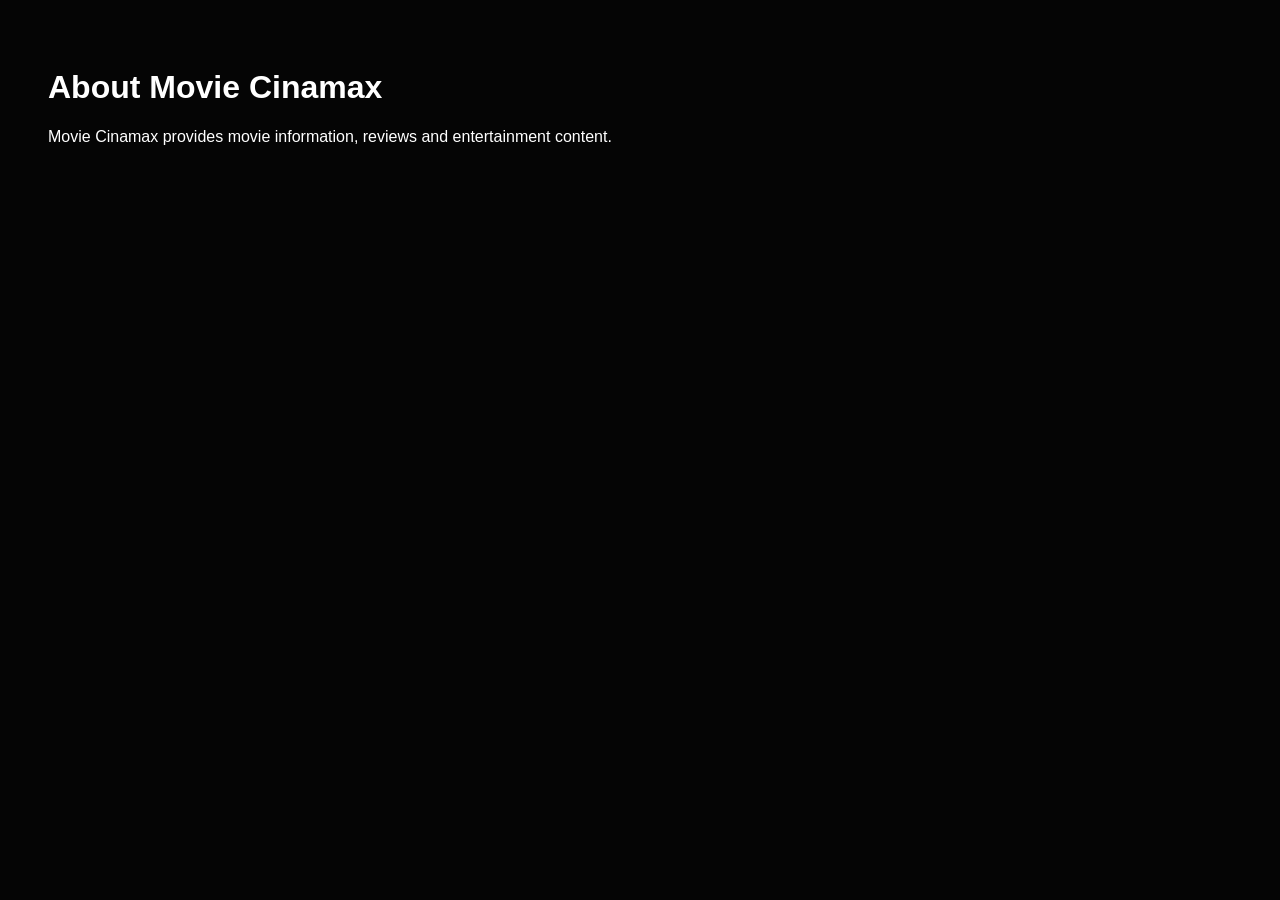
<file: about.html>
<!doctype html><html><body style="background:#050505;color:white;font-family:Arial;padding:40px"><h1>About Movie Cinamax</h1><p>Movie Cinamax provides movie information, reviews and entertainment content.</p></body></html>
</file>
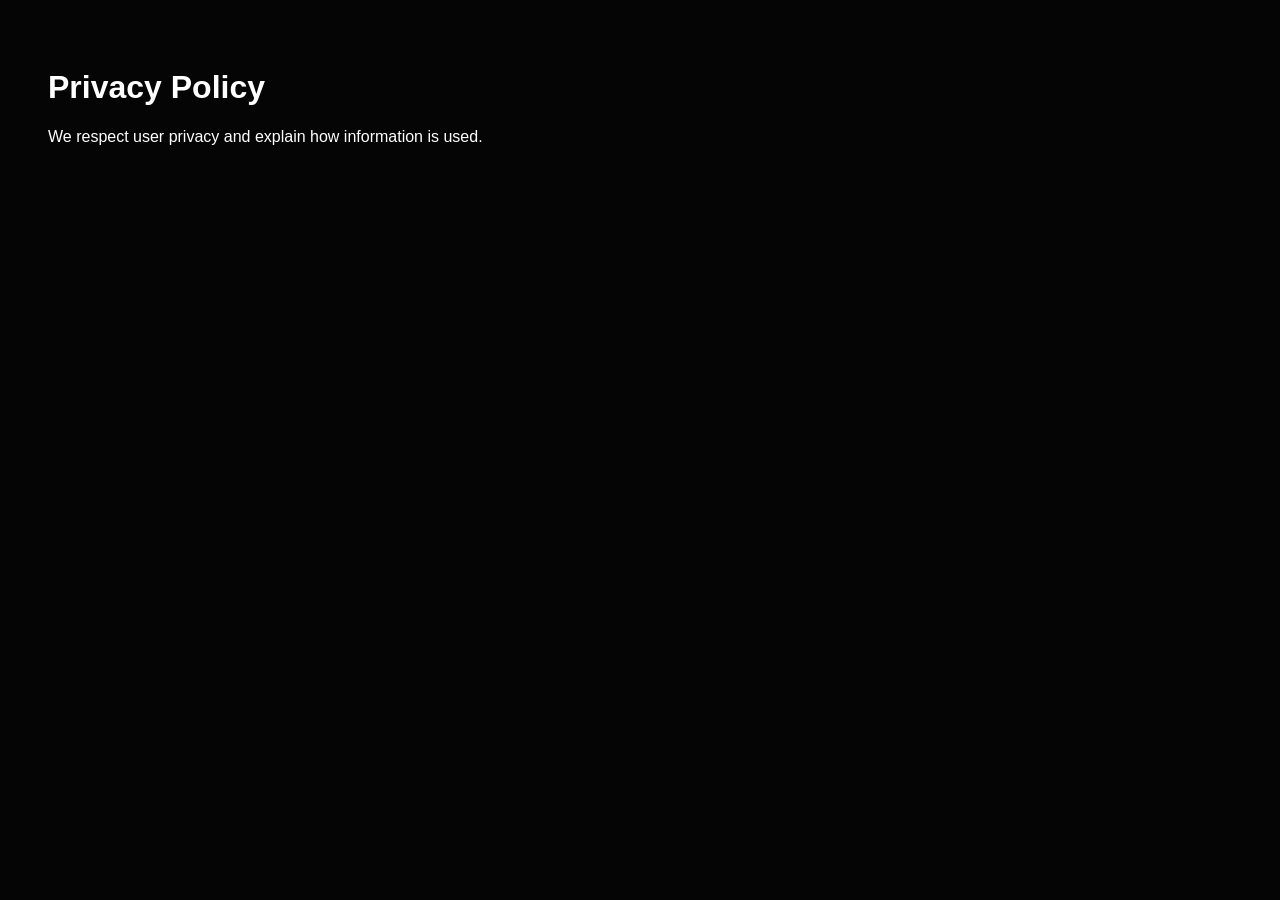
<file: privacy-policy.html>
<!doctype html><html><body style="background:#050505;color:white;font-family:Arial;padding:40px"><h1>Privacy Policy</h1><p>We respect user privacy and explain how information is used.</p></body></html>
</file>
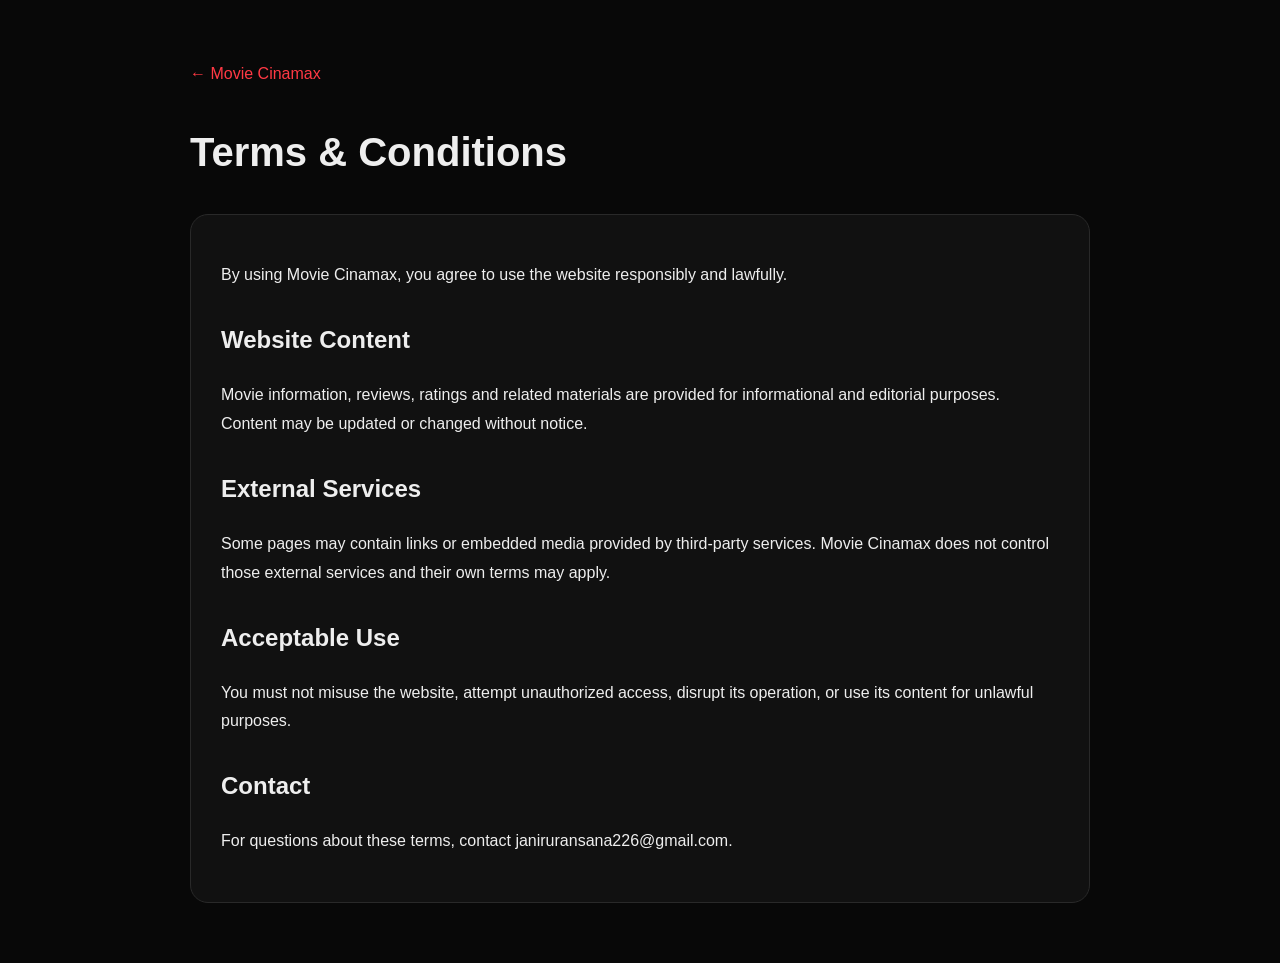
<file: terms.html>
<!doctype html><html lang="en"><head><meta charset="utf-8"><meta name="viewport" content="width=device-width,initial-scale=1"><title>Terms & Conditions | Movie Cinamax</title><link rel="icon" href="../logo.png?v=3"><style>body{margin:0;background:#080808;color:#eee;font-family:Arial,sans-serif;line-height:1.8}.wrap{max-width:900px;margin:auto;padding:60px 22px}.back{color:#ff3944;text-decoration:none}.card{margin-top:25px;padding:30px;border:1px solid #292929;border-radius:18px;background:#111}h1{font-size:40px}h2{margin-top:28px}</style></head><body><div class="wrap"><a class="back" href="../index.html">← Movie Cinamax</a><h1>Terms &amp; Conditions</h1><div class="card"><p>By using Movie Cinamax, you agree to use the website responsibly and lawfully.</p><h2>Website Content</h2><p>Movie information, reviews, ratings and related materials are provided for informational and editorial purposes. Content may be updated or changed without notice.</p><h2>External Services</h2><p>Some pages may contain links or embedded media provided by third-party services. Movie Cinamax does not control those external services and their own terms may apply.</p><h2>Acceptable Use</h2><p>You must not misuse the website, attempt unauthorized access, disrupt its operation, or use its content for unlawful purposes.</p><h2>Contact</h2><p>For questions about these terms, contact janiruransana226@gmail.com.</p></div></div></body></html>
</file>
